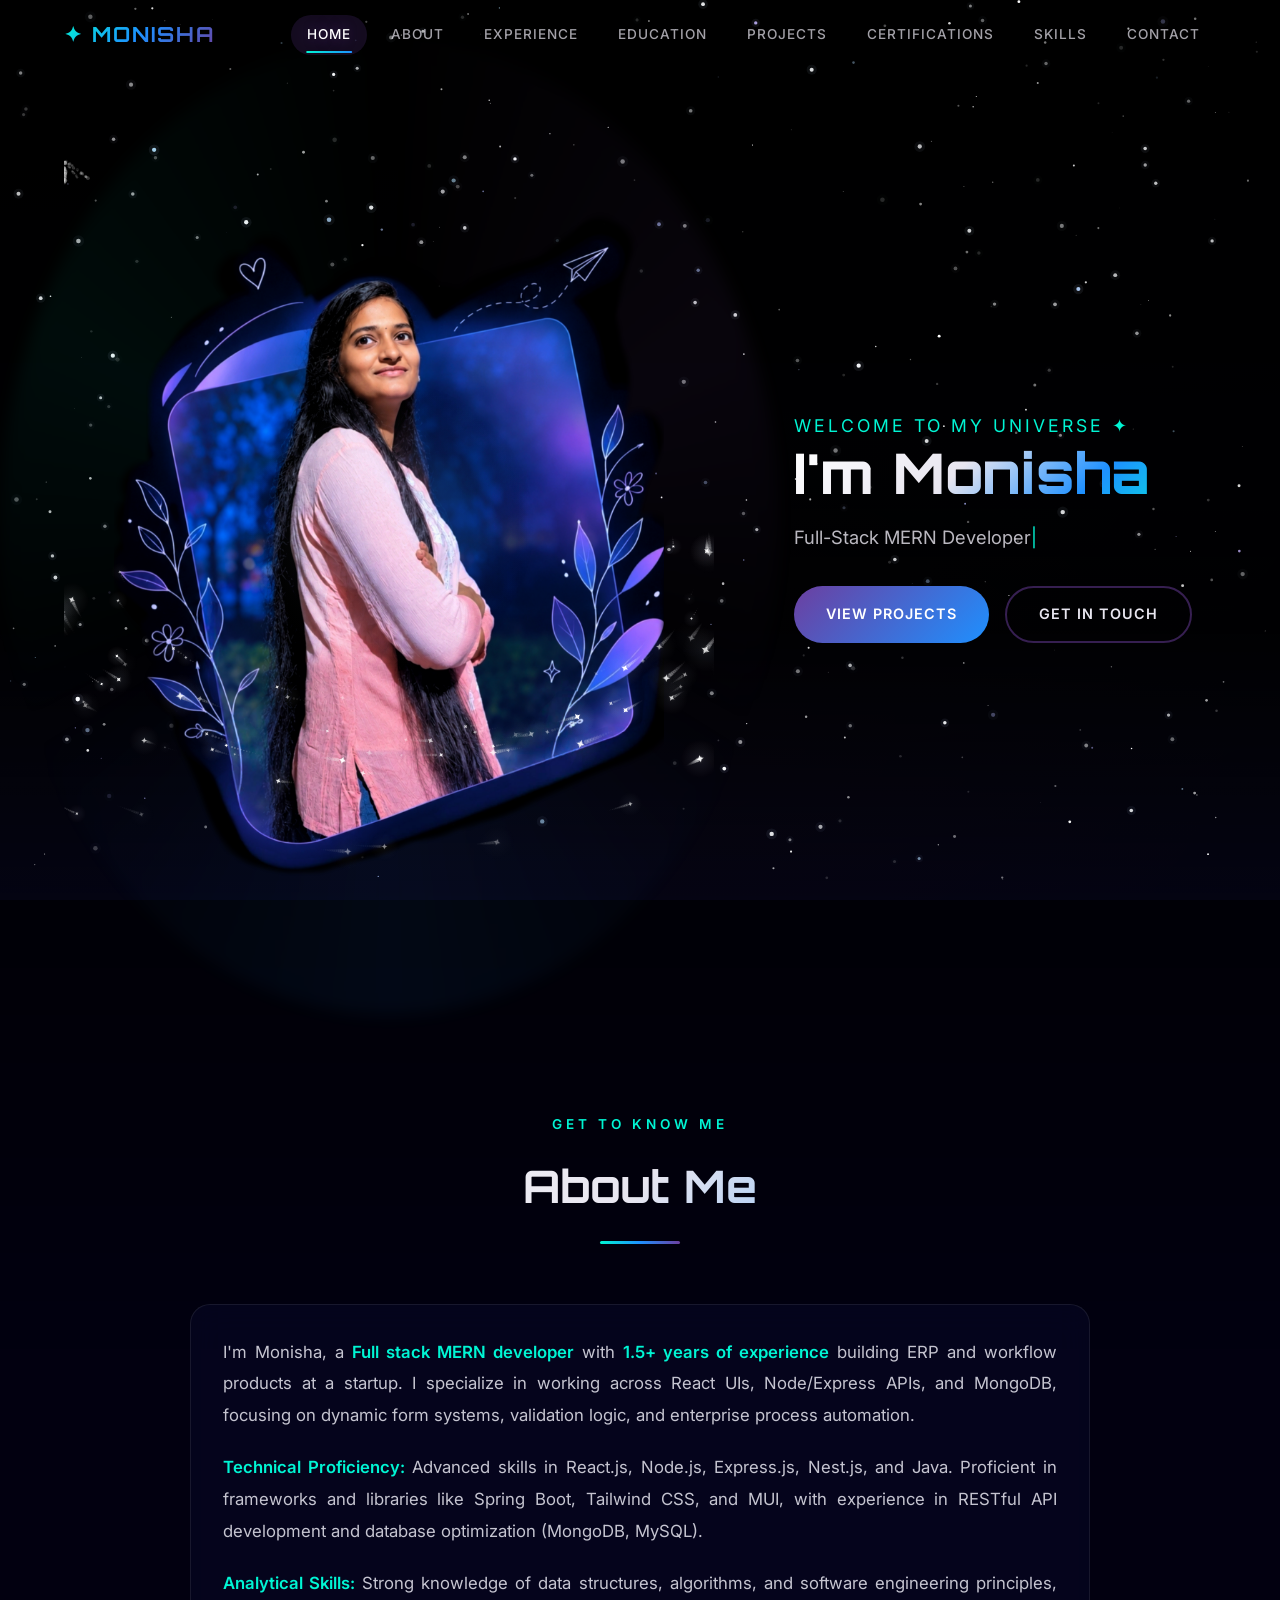
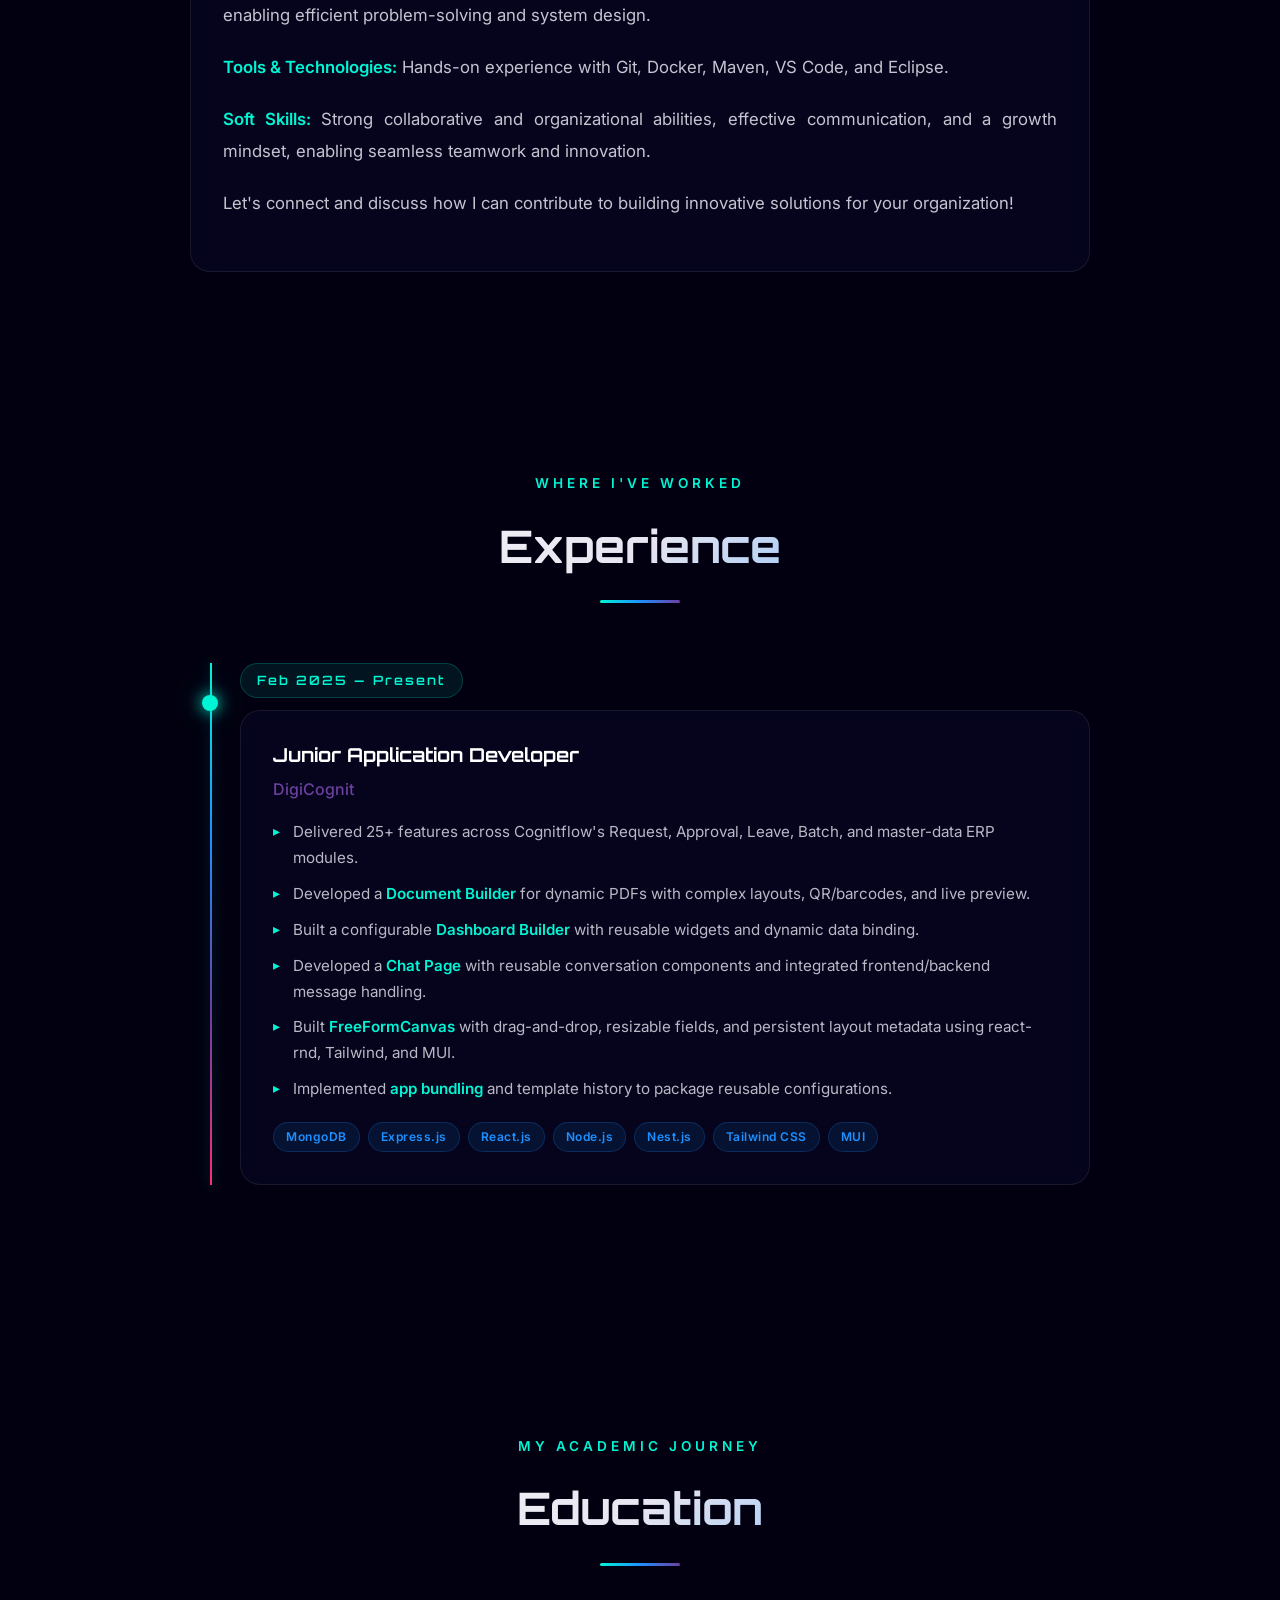
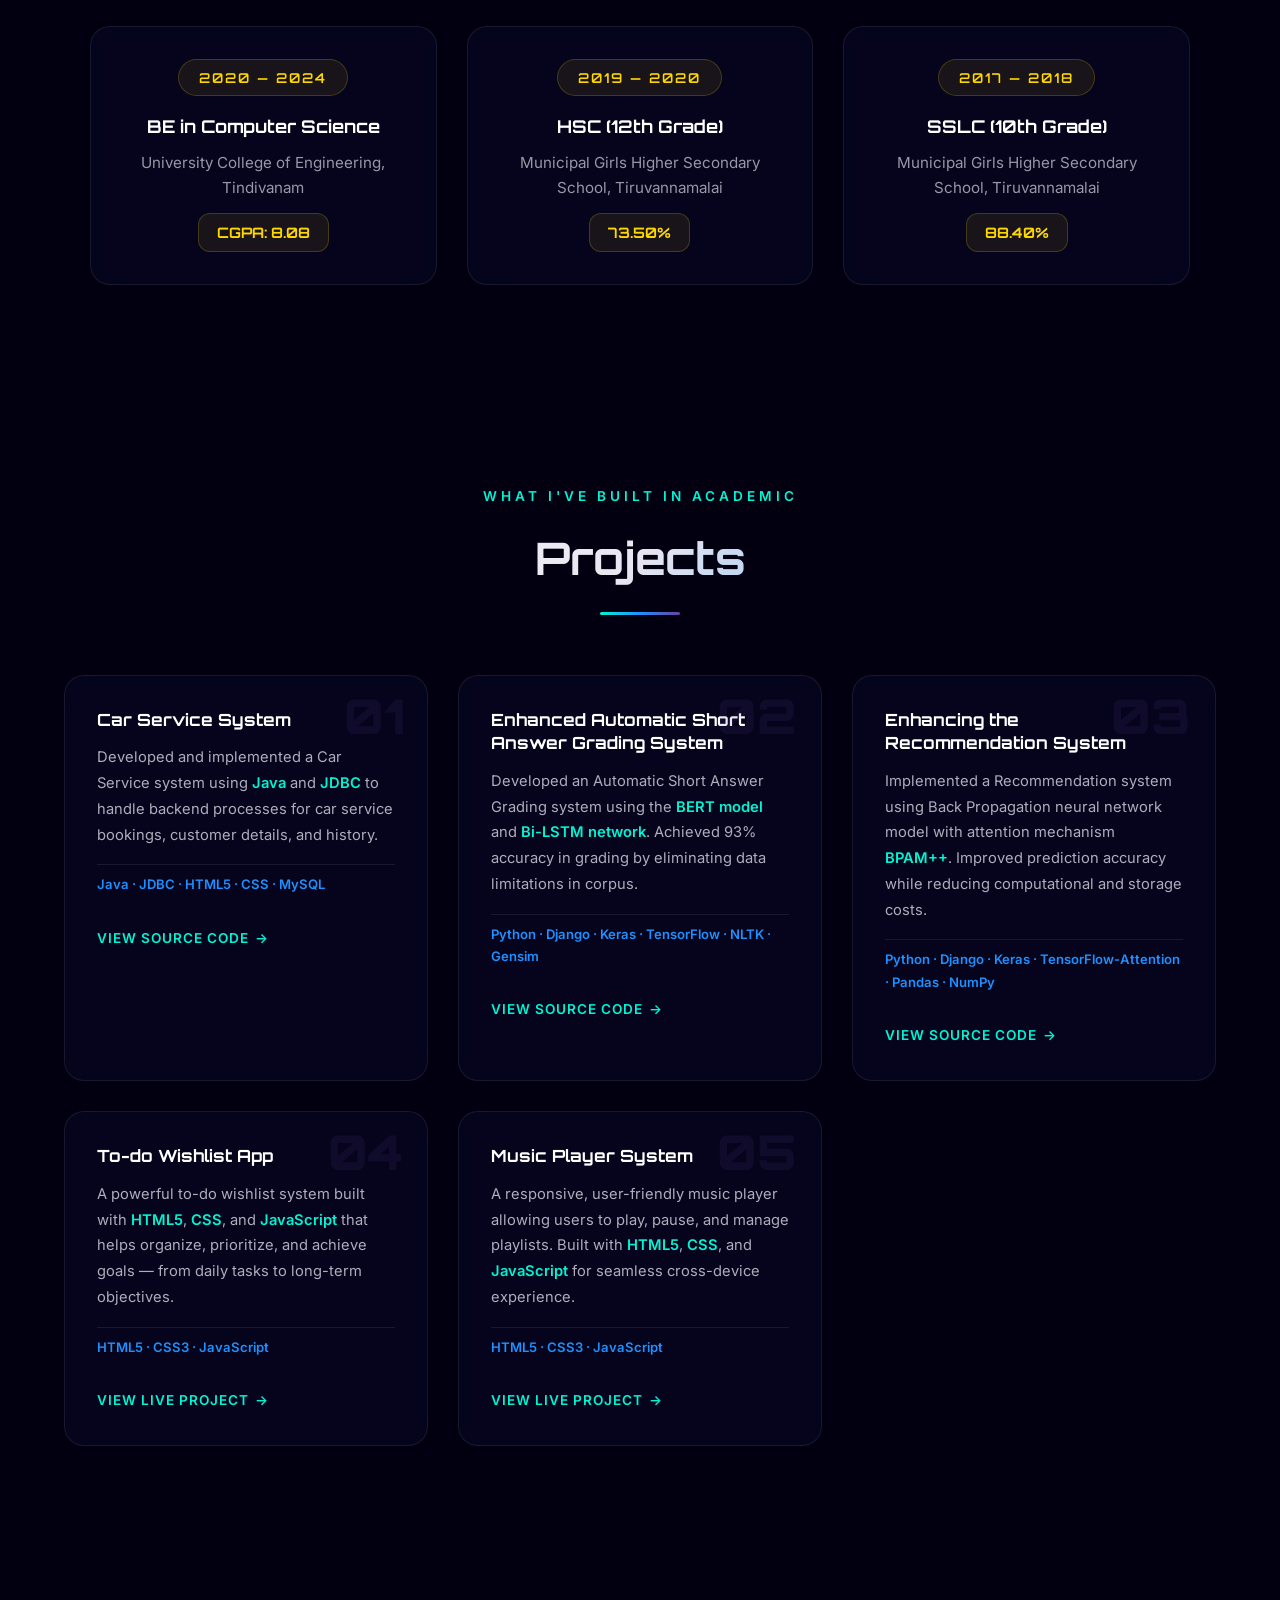
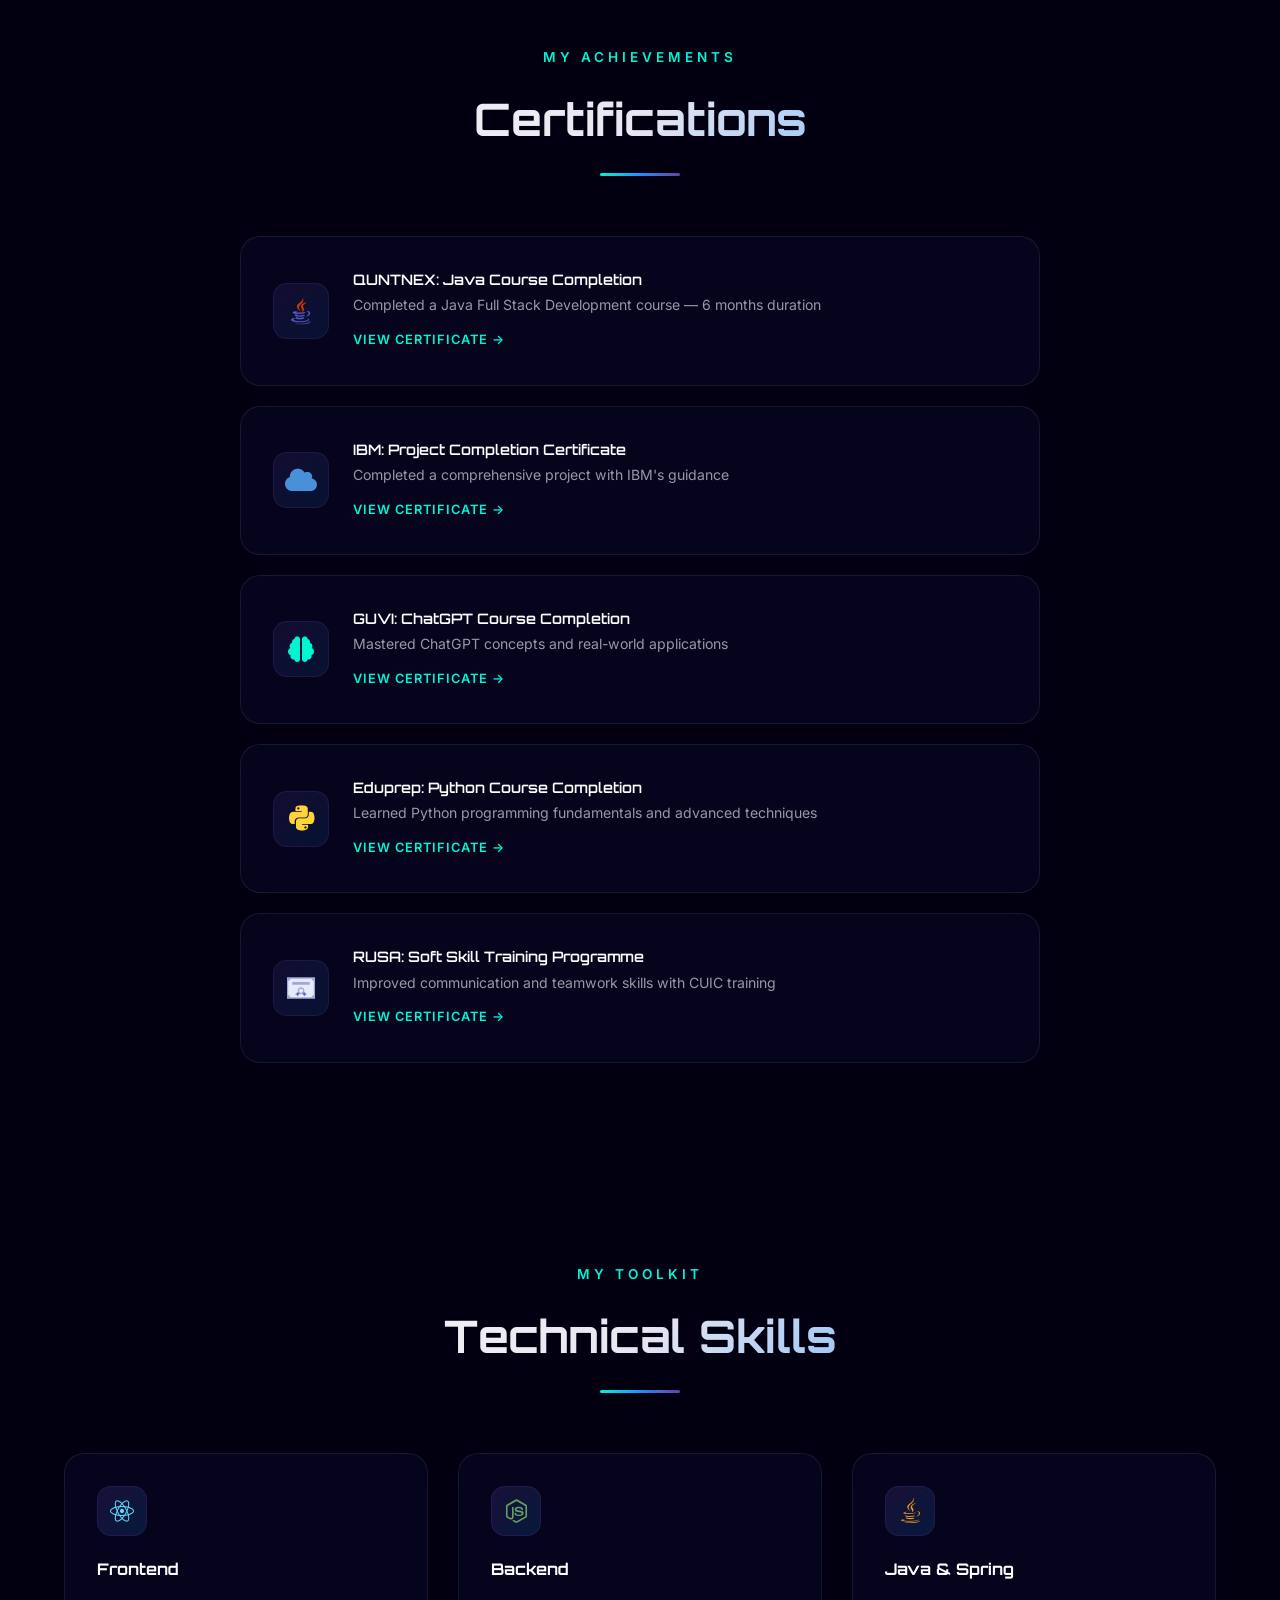
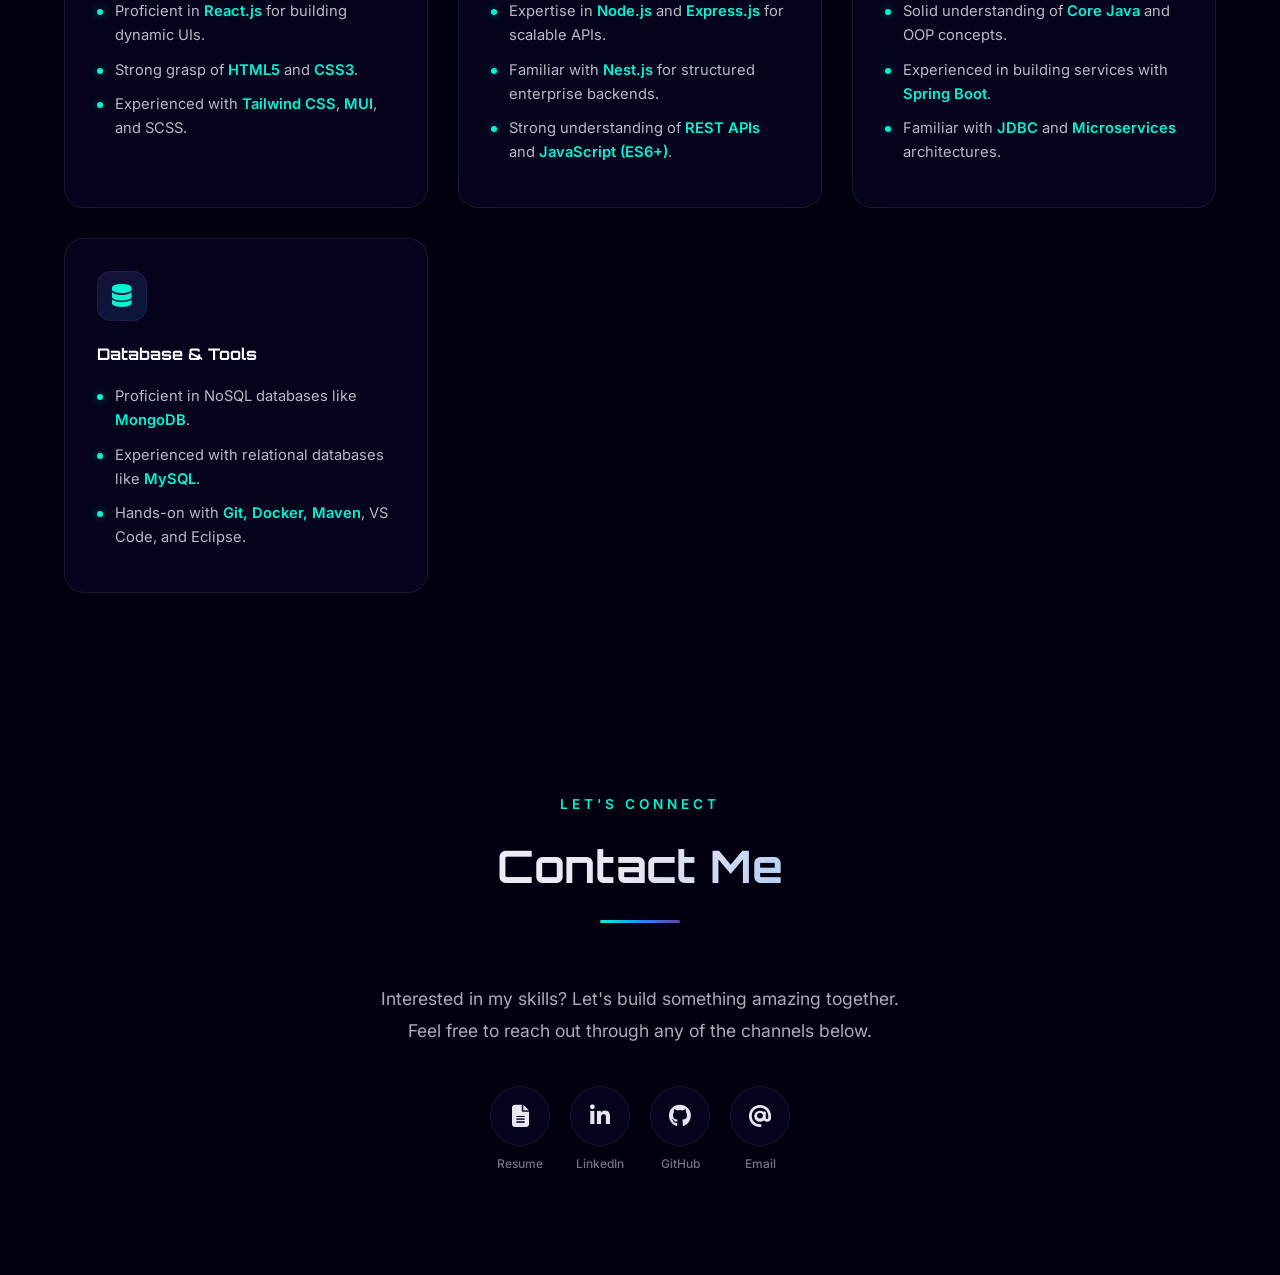
<file: webapp/index.html>
<!DOCTYPE html>
<html lang="en">
<head>
    <meta charset="UTF-8">
    <meta name="viewport" content="width=device-width, initial-scale=1.0">
    <title>Galaxy themed portfolio</title>
    <meta name="description" content="Portfolio of Monisha S, a Full-Stack MERN Developer with expertise in React.js, Node.js, Express.js, and MongoDB. Explore projects, skills, and experience.">
    <link rel="stylesheet" href="style1.css">
    <link rel="stylesheet" href="https://cdnjs.cloudflare.com/ajax/libs/font-awesome/6.5.1/css/all.min.css">
</head>
<body>

    <!-- Interactive Galaxy Canvas -->
    <canvas id="galaxy-canvas"></canvas>

    <!-- ========== NAVIGATION ========== -->
    <nav class="galaxy-nav" id="galaxy-nav">
        <a href="#home" class="nav-logo">✦ MONISHA</a>
        <div class="nav-links" id="nav-links">
            <a href="#home" class="active">Home</a>
            <a href="#about">About</a>
            <a href="#experience">Experience</a>
            <a href="#education">Education</a>
            <a href="#projects">Projects</a>
            <a href="#certifications">Certifications</a>
            <a href="#skills">Skills</a>
            <a href="#contact">Contact</a>
        </div>
        <button class="hamburger" id="hamburger" aria-label="Toggle navigation">
            <span></span>
            <span></span>
            <span></span>
        </button>
    </nav>

    <main>

    <!-- ========== HERO SECTION ========== -->
    <section class="hero" id="home">
        <div class="hero-content">
            <div class="hero-image-wrapper">
                <canvas id="portal-canvas"></canvas>
                <img src="monipf3.png" alt="Monisha S — Full-Stack Developer" class="hero-image">
            </div>
            <div class="hero-text">
                <span class="hero-greeting">Welcome to My Universe ✦ </span>
                <h1 class="hero-title">I'm Monisha</h1>
                <p class="hero-subtitle">
                    <span id="typed-text"></span><span class="typed-cursor">|</span>
                </p>
                <div class="hero-cta">
                    <a href="#projects" class="btn-primary"><span>View Projects</span></a>
                    <a href="#contact" class="btn-outline">Get in Touch</a>
                </div>
            </div>
        </div>
    </section>

    <!-- ========== ABOUT SECTION ========== -->
    <section class="section" id="about">
        <div class="section-header reveal">
            <span class="section-label">Get to Know Me</span>
            <h2 class="section-title">About Me</h2>
            <div class="section-line"></div>
        </div>
        <div class="about-content glass-card reveal">
            <p>I'm Monisha, a <span class="highlight">Full stack MERN developer</span> with <span class="highlight">1.5+ years of experience</span> building ERP and workflow products at a startup. I specialize in working across React UIs, Node/Express APIs, and MongoDB, focusing on dynamic form systems, validation logic, and enterprise process automation.</p>

            <p><span class="highlight">Technical Proficiency:</span> Advanced skills in React.js, Node.js, Express.js, Nest.js, and Java. Proficient in frameworks and libraries like Spring Boot, Tailwind CSS, and MUI, with experience in RESTful API development and database optimization (MongoDB, MySQL).</p>

            <p><span class="highlight">Analytical Skills:</span> Strong knowledge of data structures, algorithms, and software engineering principles, enabling efficient problem-solving and system design.</p>

            <p><span class="highlight">Tools &amp; Technologies:</span> Hands-on experience with Git, Docker, Maven, VS Code, and Eclipse.</p>

            <p><span class="highlight">Soft Skills:</span> Strong collaborative and organizational abilities, effective communication, and a growth mindset, enabling seamless teamwork and innovation.</p>

            <p>Let's connect and discuss how I can contribute to building innovative solutions for your organization!</p>
        </div>
    </section>

    <!-- ========== EXPERIENCE SECTION ========== -->
    <section class="section" id="experience">
        <div class="section-header reveal">
            <span class="section-label">Where I've Worked</span>
            <h2 class="section-title">Experience</h2>
            <div class="section-line"></div>
        </div>
        <div class="nebula-timeline">
            <div class="timeline-node reveal-left">
                <span class="timeline-date">Feb 2025 — Present</span>
                <div class="timeline-card">
                    <h3>Junior Application Developer</h3>
                    <h4>DigiCognit</h4>
                    <ul>
                        <li>Delivered 25+ features across Cognitflow's Request, Approval, Leave, Batch, and master-data ERP modules.</li>
                        <li>Developed a <span class="highlight">Document Builder</span> for dynamic PDFs with complex layouts, QR/barcodes, and live preview.</li>
                        <li>Built a configurable <span class="highlight">Dashboard Builder</span> with reusable widgets and dynamic data binding.</li>
                        <li>Developed a <span class="highlight">Chat Page</span> with reusable conversation components and integrated frontend/backend message handling.</li>
                        <li>Built <span class="highlight">FreeFormCanvas</span> with drag-and-drop, resizable fields, and persistent layout metadata using react-rnd, Tailwind, and MUI.</li>
                        <li>Implemented <span class="highlight">app bundling</span> and template history to package reusable configurations.</li>
                    </ul>
                    <div style="margin-top: 16px;">
                        <span class="tech-badge">MongoDB</span>
                        <span class="tech-badge">Express.js</span>
                        <span class="tech-badge">React.js</span>
                        <span class="tech-badge">Node.js</span>
                        <span class="tech-badge">Nest.js</span>
                        <span class="tech-badge">Tailwind CSS</span>
                        <span class="tech-badge">MUI</span>
                    </div>
                </div>
            </div>
        </div>
    </section>

    <!-- ========== EDUCATION SECTION ========== -->
    <section class="section" id="education">
        <div class="section-header reveal">
            <span class="section-label">My Academic Journey</span>
            <h2 class="section-title">Education</h2>
            <div class="section-line"></div>
        </div>
        <div class="education-grid stagger-children">
            <div class="glass-card education-card">
                <span class="edu-year">2020 — 2024</span>
                <h3>BE in Computer Science</h3>
                <h4>University College of Engineering, Tindivanam</h4>
                <span class="grade-badge">CGPA: 8.08</span>
            </div>
            <div class="glass-card education-card">
                <span class="edu-year">2019 — 2020</span>
                <h3>HSC (12th Grade)</h3>
                <h4>Municipal Girls Higher Secondary School, Tiruvannamalai</h4>
                <span class="grade-badge">73.50%</span>
            </div>
            <div class="glass-card education-card">
                <span class="edu-year">2017 — 2018</span>
                <h3>SSLC (10th Grade)</h3>
                <h4>Municipal Girls Higher Secondary School, Tiruvannamalai</h4>
                <span class="grade-badge">88.40%</span>
            </div>
        </div>
    </section>

    <!-- ========== PROJECTS SECTION ========== -->
    <section class="section" id="projects">
        <div class="section-header reveal">
            <span class="section-label">What I've Built in Academic</span>
            <h2 class="section-title">Projects</h2>
            <div class="section-line"></div>
        </div>
        <div class="projects-grid stagger-children">
            <div class="glass-card project-card" data-tilt>
                <span class="project-number">01</span>
                <h3>Car Service System</h3>
                <p>Developed and implemented a Car Service system using <span class="highlight">Java</span> and <span class="highlight">JDBC</span> to handle backend processes for car service bookings, customer details, and history.</p>
                <div class="tech-stack">Java · JDBC · HTML5 · CSS · MySQL</div>
                <a href="https://github.com/MONISHAS-27/car-service-system" target="_blank" class="project-link">View Source Code</a>
            </div>
            <div class="glass-card project-card" data-tilt>
                <span class="project-number">02</span>
                <h3>Enhanced Automatic Short Answer Grading System</h3>
                <p>Developed an Automatic Short Answer Grading system using the <span class="highlight">BERT model</span> and <span class="highlight">Bi-LSTM network</span>. Achieved 93% accuracy in grading by eliminating data limitations in corpus.</p>
                <div class="tech-stack">Python · Django · Keras · TensorFlow · NLTK · Gensim</div>
                <a href="https://github.com/MONISHAS-27/Automatic-short-answer-grading-system" target="_blank" class="project-link">View Source Code</a>
            </div>
            <div class="glass-card project-card" data-tilt>
                <span class="project-number">03</span>
                <h3>Enhancing the Recommendation System</h3>
                <p>Implemented a Recommendation system using Back Propagation neural network model with attention mechanism <span class="highlight">BPAM++</span>. Improved prediction accuracy while reducing computational and storage costs.</p>
                <div class="tech-stack">Python · Django · Keras · TensorFlow-Attention · Pandas · NumPy</div>
                <a href="https://github.com/MONISHAS-27/Recommendation-system-using-BPAM-" target="_blank" class="project-link">View Source Code</a>
            </div>
            <div class="glass-card project-card" data-tilt>
                <span class="project-number">04</span>
                <h3>To-do Wishlist App</h3>
                <p>A powerful to-do wishlist system built with <span class="highlight">HTML5</span>, <span class="highlight">CSS</span>, and <span class="highlight">JavaScript</span> that helps organize, prioritize, and achieve goals — from daily tasks to long-term objectives.</p>
                <div class="tech-stack">HTML5 · CSS3 · JavaScript</div>
                <a href="https://to-do-wishlist-project.surge.sh/" target="_blank" class="project-link">View Live Project</a>
            </div>
            <div class="glass-card project-card" data-tilt>
                <span class="project-number">05</span>
                <h3>Music Player System</h3>
                <p>A responsive, user-friendly music player allowing users to play, pause, and manage playlists. Built with <span class="highlight">HTML5</span>, <span class="highlight">CSS</span>, and <span class="highlight">JavaScript</span> for seamless cross-device experience.</p>
                <div class="tech-stack">HTML5 · CSS3 · JavaScript</div>
                <a href="https://to-do-wishlist-project.surge.sh/" target="_blank" class="project-link">View Live Project</a>
            </div>
        </div>
    </section>

    <!-- ========== CERTIFICATIONS SECTION ========== -->
    <section class="section" id="certifications">
        <div class="section-header reveal">
            <span class="section-label">My Achievements</span>
            <h2 class="section-title">Certifications</h2>
            <div class="section-line"></div>
        </div>
        <div class="cert-list stagger-children">
            <div class="glass-card cert-item">
                <div class="cert-icon-box">
                    <img src="icons8-java-96.png" alt="Java icon">
                </div>
                <div class="cert-info">
                    <h3>QUNTNEX: Java Course Completion</h3>
                    <p>Completed a Java Full Stack Development course — 6 months duration</p>
                    <a href="https://drive.google.com/file/d/17lhUAtap_95mDHGLfdUYsg3F2-5M_X5c/view" target="_blank" class="cert-link">View Certificate →</a>
                </div>
            </div>
            <div class="glass-card cert-item">
                <div class="cert-icon-box"><i class="fa-solid fa-cloud" style="color: #4a90d9; font-size: 1.6rem;"></i></div>
                <div class="cert-info">
                    <h3>IBM: Project Completion Certificate</h3>
                    <p>Completed a comprehensive project with IBM's guidance</p>
                    <a href="https://drive.google.com/file/d/17U19Or9kmgPlk0DOaHFHWe9cW66YBGJh/view" target="_blank" class="cert-link">View Certificate →</a>
                </div>
            </div>
            <div class="glass-card cert-item">
                <div class="cert-icon-box"><i class="fa-solid fa-brain" style="color: #00f5d4; font-size: 1.6rem;"></i></div>
                <div class="cert-info">
                    <h3>GUVI: ChatGPT Course Completion</h3>
                    <p>Mastered ChatGPT concepts and real-world applications</p>
                    <a href="https://drive.google.com/file/d/1mx30rPvlU2eZQPcgPeW-80hYpr29akKl/view" target="_blank" class="cert-link">View Certificate →</a>
                </div>
            </div>
            <div class="glass-card cert-item">
                <div class="cert-icon-box"><i class="fa-brands fa-python" style="color: #ffd43b; font-size: 1.8rem;"></i></div>
                <div class="cert-info">
                    <h3>Eduprep: Python Course Completion</h3>
                    <p>Learned Python programming fundamentals and advanced techniques</p>
                    <a href="https://drive.google.com/file/d/1u1Vo5YpGBoU9UnmnHOr1iC87e2JE-_5u/view" target="_blank" class="cert-link">View Certificate →</a>
                </div>
            </div>
            <div class="glass-card cert-item">
                <div class="cert-icon-box">
                    <img src="icons8-certificate-96.png" alt="Certificate icon">
                </div>
                <div class="cert-info">
                    <h3>RUSA: Soft Skill Training Programme</h3>
                    <p>Improved communication and teamwork skills with CUIC training</p>
                    <a href="https://drive.google.com/file/d/1b3sUSI8JYFdy1GYWTQPkL32LingnGJx-/view" target="_blank" class="cert-link">View Certificate →</a>
                </div>
            </div>
        </div>
    </section>

    <!-- ========== SKILLS SECTION ========== -->
    <section class="section" id="skills">
        <div class="section-header reveal">
            <span class="section-label">My Toolkit</span>
            <h2 class="section-title">Technical Skills</h2>
            <div class="section-line"></div>
        </div>
        <div class="skills-grid stagger-children">
            <div class="glass-card skill-card-new" data-tilt>
                <div class="skill-icon"><i class="fa-brands fa-react" style="color: #61dafb; font-size: 1.5rem;"></i></div>
                <h3>Frontend</h3>
                <ul>
                    <li>Proficient in <span class="highlight">React.js</span> for building dynamic UIs.</li>
                    <li>Strong grasp of <span class="highlight">HTML5</span> and <span class="highlight">CSS3</span>.</li>
                    <li>Experienced with <span class="highlight">Tailwind CSS</span>, <span class="highlight">MUI</span>, and SCSS.</li>
                </ul>
            </div>
            <div class="glass-card skill-card-new" data-tilt>
                <div class="skill-icon"><i class="fa-brands fa-node-js" style="color: #68a063; font-size: 1.5rem;"></i></div>
                <h3>Backend</h3>
                <ul>
                    <li>Expertise in <span class="highlight">Node.js</span> and <span class="highlight">Express.js</span> for scalable APIs.</li>
                    <li>Familiar with <span class="highlight">Nest.js</span> for structured enterprise backends.</li>
                    <li>Strong understanding of <span class="highlight">REST APIs</span> and <span class="highlight">JavaScript (ES6+)</span>.</li>
                </ul>
            </div>
            <div class="glass-card skill-card-new" data-tilt>
                <div class="skill-icon"><i class="fa-brands fa-java" style="color: #f89820; font-size: 1.6rem;"></i></div>
                <h3>Java &amp; Spring</h3>
                <ul>
                    <li>Solid understanding of <span class="highlight">Core Java</span> and OOP concepts.</li>
                    <li>Experienced in building services with <span class="highlight">Spring Boot</span>.</li>
                    <li>Familiar with <span class="highlight">JDBC</span> and <span class="highlight">Microservices</span> architectures.</li>
                </ul>
            </div>
            <div class="glass-card skill-card-new" data-tilt>
                <div class="skill-icon"><i class="fa-solid fa-database" style="color: #00f5d4; font-size: 1.4rem;"></i></div>
                <h3>Database &amp; Tools</h3>
                <ul>
                    <li>Proficient in NoSQL databases like <span class="highlight">MongoDB</span>.</li>
                    <li>Experienced with relational databases like <span class="highlight">MySQL</span>.</li>
                    <li>Hands-on with <span class="highlight">Git, Docker, Maven</span>, VS Code, and Eclipse.</li>
                </ul>
            </div>
        </div>
    </section>

    <!-- ========== CONTACT SECTION ========== -->
    <section class="section" id="contact">
        <div class="section-header reveal">
            <span class="section-label">Let's Connect</span>
            <h2 class="section-title">Contact Me</h2>
            <div class="section-line"></div>
        </div>
        <div class="contact-wrapper reveal">
            <p class="contact-text">
                Interested in my skills? Let's build something amazing together.<br>
                Feel free to reach out through any of the channels below.
            </p>
            <div class="social-links">
                <div class="social-item">
                    <a href="https://drive.google.com/file/d/1l56iE6Z0XwwjwxOkdE2Nz_ealQ1HOgG3/view?usp=sharing" target="_blank" class="social-link" aria-label="Resume">
                        <i class="fa-solid fa-file-lines"></i>
                    </a>
                    <span class="social-link-label">Resume</span>
                </div>
                <div class="social-item">
                    <a href="https://www.linkedin.com/in/monisha-s-84903626a/" target="_blank" class="social-link" aria-label="LinkedIn">
                        <i class="fa-brands fa-linkedin-in"></i>
                    </a>
                    <span class="social-link-label">LinkedIn</span>
                </div>
                <div class="social-item">
                    <a href="https://github.com/MONISHAS-27?tab=repositories" target="_blank" class="social-link" aria-label="GitHub">
                        <i class="fa-brands fa-github"></i>
                    </a>
                    <span class="social-link-label">GitHub</span>
                </div>
                <div class="social-item">
                    <a href="mailto:monishas2711@gmail.com" class="social-link" aria-label="Email">
                        <i class="fa-solid fa-at"></i>
                    </a>
                    <span class="social-link-label">Email</span>
                </div>
            </div>
        </div>
    </section>

    </main>


    <script src="app.js"></script>
</body>
</html>
</file>
<file: webapp/style1.css>
/* ============================================
   GALAXY PORTFOLIO — DESIGN SYSTEM
   ============================================ */

/* ---------- Google Fonts ---------- */
@import url('https://fonts.googleapis.com/css2?family=Orbitron:wght@400;500;600;700;800;900&family=Inter:wght@300;400;500;600;700&display=swap');

/* ---------- Design Tokens ---------- */
:root {
  /* Colors */
  --void-black: #020010;
  --deep-space: #0a0a2e;
  --nebula-purple: #6c3fa0;
  --cosmic-blue: #1e90ff;
  --star-white: #e8e6f0;
  --nova-pink: #ff2d75;
  --aurora-cyan: #00f5d4;
  --supernova-gold: #ffd700;
  --glass-bg: rgba(10, 10, 46, 0.45);
  --glass-border: rgba(255, 255, 255, 0.08);
  --glass-hover: rgba(108, 63, 160, 0.25);

  /* Typography */
  --font-display: 'Orbitron', sans-serif;
  --font-body: 'Inter', sans-serif;

  /* Spacing */
  --section-padding: 100px 5%;
  --card-radius: 20px;
  --card-padding: 32px;

  /* Effects */
  --glow-purple: 0 0 30px rgba(108, 63, 160, 0.4), 0 0 60px rgba(108, 63, 160, 0.15);
  --glow-blue: 0 0 20px rgba(30, 144, 255, 0.35), 0 0 50px rgba(30, 144, 255, 0.1);
  --glow-pink: 0 0 20px rgba(255, 45, 117, 0.35), 0 0 50px rgba(255, 45, 117, 0.1);
  --glow-cyan: 0 0 20px rgba(0, 245, 212, 0.3);
  --transition-smooth: all 0.4s cubic-bezier(0.25, 0.46, 0.45, 0.94);
}

/* ---------- Reset & Base ---------- */
*, *::before, *::after {
  box-sizing: border-box;
  margin: 0;
  padding: 0;
}

html {
  scroll-behavior: smooth;
  overflow-x: hidden;
}

body {
  font-family: var(--font-body);
  background: var(--void-black);
  color: var(--star-white);
  line-height: 1.7;
  overflow-x: hidden;
  position: relative;
  min-height: 100vh;
}

/* Animated multi-layer nebula background */
body::before {
  content: '';
  position: fixed;
  inset: 0;
  z-index: -3;
  background:
    radial-gradient(ellipse 80% 50% at 20% 40%, rgba(108, 63, 160, 0.05) 0%, transparent 70%),
    radial-gradient(ellipse 60% 40% at 80% 20%, rgba(30, 144, 255, 0.03) 0%, transparent 70%),
    radial-gradient(ellipse 70% 60% at 50% 80%, rgba(255, 45, 117, 0.03) 0%, transparent 70%),
    radial-gradient(ellipse 90% 70% at 60% 50%, rgba(0, 245, 212, 0.02) 0%, transparent 70%),
    linear-gradient(180deg, #0a0a2e 0%, #111133 30%, #15153a 50%, #0d0d2b 80%, #0a0a2e 100%);
  animation: nebulaShift 25s ease-in-out infinite alternate;
}

/* Dark gradient overlay for hero section that fades out as you scroll down */
body::after {
  content: '';
  position: absolute;
  top: 0;
  left: 0;
  width: 100%;
  height: 150vh;
  z-index: -2;
  background: linear-gradient(180deg, #000000 0%, rgba(0, 0, 0, 0.95) 70vh, transparent 150vh);
  pointer-events: none;
}

@keyframes nebulaShift {
  0% { opacity: 1; transform: scale(1) rotate(0deg); }
  50% { opacity: 0.85; transform: scale(1.05) rotate(1deg); }
  100% { opacity: 1; transform: scale(1) rotate(-1deg); }
}

/* Galaxy canvas */
#galaxy-canvas {
  position: fixed;
  inset: 0;
  z-index: -1;
  pointer-events: none;
}

/* ---------- Custom Scrollbar ---------- */
::-webkit-scrollbar {
  width: 8px;
}
::-webkit-scrollbar-track {
  background: var(--void-black);
}
::-webkit-scrollbar-thumb {
  background: linear-gradient(180deg, var(--nebula-purple), var(--cosmic-blue));
  border-radius: 10px;
}
::-webkit-scrollbar-thumb:hover {
  background: linear-gradient(180deg, var(--nova-pink), var(--nebula-purple));
}

/* ---------- Selection ---------- */
::selection {
  background: rgba(108, 63, 160, 0.5);
  color: #fff;
}

/* ============================================
   NAVIGATION
   ============================================ */
.galaxy-nav {
  position: fixed;
  top: 0;
  left: 0;
  width: 100%;
  z-index: 9999;
  padding: 0 5%;
  display: flex;
  align-items: center;
  justify-content: space-between;
  height: 70px;
  background: transparent;
  transition: var(--transition-smooth);
}

.galaxy-nav.scrolled {
  background: rgba(2, 0, 16, 0.85);
  backdrop-filter: blur(20px);
  -webkit-backdrop-filter: blur(20px);
  border-bottom: 1px solid var(--glass-border);
  box-shadow: 0 4px 30px rgba(0, 0, 0, 0.5);
}

.nav-logo {
  font-family: var(--font-display);
  font-size: 1.3rem;
  font-weight: 700;
  background: linear-gradient(135deg, var(--aurora-cyan), var(--cosmic-blue), var(--nebula-purple));
  -webkit-background-clip: text;
  -webkit-text-fill-color: transparent;
  background-clip: text;
  letter-spacing: 2px;
  text-decoration: none;
}

.nav-links {
  display: flex;
  align-items: center;
  gap: 8px;
  list-style: none;
}

.nav-links a {
  text-decoration: none;
  color: rgba(232, 230, 240, 0.7);
  font-family: var(--font-body);
  font-size: 0.85rem;
  font-weight: 500;
  letter-spacing: 1px;
  text-transform: uppercase;
  padding: 8px 16px;
  border-radius: 30px;
  position: relative;
  transition: var(--transition-smooth);
}

.nav-links a:hover,
.nav-links a.active {
  color: #fff;
  background: rgba(108, 63, 160, 0.2);
  text-shadow: 0 0 15px rgba(108, 63, 160, 0.5);
}

.nav-links a::after {
  content: '';
  position: absolute;
  bottom: 2px;
  left: 50%;
  transform: translateX(-50%) scaleX(0);
  width: 60%;
  height: 2px;
  background: linear-gradient(90deg, var(--aurora-cyan), var(--cosmic-blue));
  border-radius: 2px;
  transition: transform 0.3s ease;
}

.nav-links a:hover::after,
.nav-links a.active::after {
  transform: translateX(-50%) scaleX(1);
}

/* Hamburger */
.hamburger {
  display: none;
  flex-direction: column;
  gap: 5px;
  cursor: pointer;
  z-index: 10001;
  background: none;
  border: none;
  padding: 8px;
}

.hamburger span {
  display: block;
  width: 28px;
  height: 2px;
  background: var(--star-white);
  border-radius: 3px;
  transition: var(--transition-smooth);
}

.hamburger.active span:nth-child(1) {
  transform: rotate(45deg) translate(5px, 5px);
}
.hamburger.active span:nth-child(2) {
  opacity: 0;
}
.hamburger.active span:nth-child(3) {
  transform: rotate(-45deg) translate(5px, -5px);
}

/* ============================================
   HERO SECTION
   ============================================ */
.hero {
  min-height: 100vh;
  display: flex;
  align-items: center;
  justify-content: center;
  padding: 120px 5% 80px;
  position: relative;
}

.hero-content {
  display: flex;
  align-items: center;
  gap: 80px;
  max-width: 1200px;
  width: 100%;
}

/* Profile image with galaxy portal */
.hero-image-wrapper {
  position: relative;
  flex-shrink: 0;
  width: 650px;
  height: auto;
  padding: 40px 0;
  display: flex;
  align-items: center;
  justify-content: center;
  z-index: 1;
}

/* Portal canvas ON TOP of the photo (planetary ring effect) */
#portal-canvas {
  position: absolute;
  inset: 0;
  width: 100%;
  height: 100%;
  z-index: 3;
  pointer-events: none;
}

.hero-image {
  position: relative;
  z-index: 2;
  width: 550px;
  height: auto;
  aspect-ratio: 3 / 4;
  object-fit: cover;
  transition: var(--transition-smooth);
  /* Prevent star particles from bleeding over the photo */
  isolation: isolate;
}

/* Rotating gradient ring behind hero image */
.hero-image-wrapper::before {
  content: '';
  position: absolute;
  top: 50%;
  left: 50%;
  width: 120%;
  height: 120%;
  transform: translate(-50%, -50%);
  background: conic-gradient(
    from 0deg,
    transparent 0deg,
    rgba(108, 63, 160, 0.08) 60deg,
    transparent 120deg,
    rgba(30, 144, 255, 0.06) 180deg,
    transparent 240deg,
    rgba(0, 245, 212, 0.05) 300deg,
    transparent 360deg
  );
  border-radius: 50%;
  animation: orbitRingSpin 12s linear infinite;
  z-index: 0;
  pointer-events: none;
  filter: blur(8px);
}

@keyframes orbitRingSpin {
  to { transform: translate(-50%, -50%) rotate(360deg); }
}

.hero-image:hover {
  transform: scale(1.04);
}

.hero-text {
  flex: 1;
}

.hero-greeting {
  font-family: var(--font-body);
  font-size: 1.1rem;
  font-weight: 400;
  color: var(--aurora-cyan);
  letter-spacing: 3px;
  text-transform: uppercase;
  margin-bottom: 12px;
  opacity: 0;
  animation: fadeSlideUp 0.8s 0.3s forwards;
}

.hero-title {
  font-family: var(--font-display);
  font-size: clamp(2rem, 5vw, 3.5rem);
  font-weight: 800;
  line-height: 1.15;
  margin-bottom: 16px;
  background: linear-gradient(135deg, #fff 0%, var(--star-white) 40%, var(--cosmic-blue) 70%, var(--aurora-cyan) 100%);
  -webkit-background-clip: text;
  -webkit-text-fill-color: transparent;
  background-clip: text;
  text-shadow: none;
  opacity: 0;
  animation: fadeSlideUp 0.8s 0.5s forwards;
}

.hero-subtitle {
  font-size: 1.15rem;
  color: rgba(232, 230, 240, 0.8);
  line-height: 1.8;
  max-width: 550px;
  opacity: 0;
  animation: fadeSlideUp 0.8s 0.7s forwards;
}

.hero-subtitle .typed-cursor {
  color: var(--aurora-cyan);
  animation: blink 1s infinite;
}

@keyframes blink {
  0%, 100% { opacity: 1; }
  50% { opacity: 0; }
}

.hero-cta {
  display: flex;
  gap: 16px;
  margin-top: 32px;
  opacity: 0;
  animation: fadeSlideUp 0.8s 0.9s forwards;
}

.btn-primary {
  display: inline-flex;
  align-items: center;
  gap: 8px;
  padding: 14px 32px;
  font-family: var(--font-body);
  font-size: 0.9rem;
  font-weight: 600;
  letter-spacing: 1px;
  text-transform: uppercase;
  color: #fff;
  text-decoration: none;
  background: linear-gradient(135deg, var(--nebula-purple), var(--cosmic-blue));
  border-radius: 50px;
  border: none;
  cursor: pointer;
  position: relative;
  overflow: hidden;
  transition: var(--transition-smooth);
}

.btn-primary::before {
  content: '';
  position: absolute;
  inset: 0;
  background: linear-gradient(135deg, var(--nova-pink), var(--nebula-purple));
  opacity: 0;
  transition: opacity 0.4s ease;
}

.btn-primary:hover::before {
  opacity: 1;
}

.btn-primary span {
  position: relative;
  z-index: 1;
}

.btn-primary:hover {
  transform: translateY(-3px);
  box-shadow: var(--glow-purple);
}

.btn-outline {
  display: inline-flex;
  align-items: center;
  gap: 8px;
  padding: 14px 32px;
  font-family: var(--font-body);
  font-size: 0.9rem;
  font-weight: 600;
  letter-spacing: 1px;
  text-transform: uppercase;
  color: var(--star-white);
  text-decoration: none;
  background: transparent;
  border: 2px solid rgba(108, 63, 160, 0.5);
  border-radius: 50px;
  cursor: pointer;
  transition: var(--transition-smooth);
}

.btn-outline:hover {
  border-color: var(--aurora-cyan);
  color: var(--aurora-cyan);
  box-shadow: var(--glow-cyan);
  transform: translateY(-3px);
}

/* ============================================
   SECTION COMMON STYLES
   ============================================ */
.section {
  padding: var(--section-padding);
  position: relative;
}

.section-header {
  text-align: center;
  margin-bottom: 60px;
}

.section-label {
  font-family: var(--font-body);
  font-size: 0.85rem;
  font-weight: 600;
  letter-spacing: 4px;
  text-transform: uppercase;
  color: var(--aurora-cyan);
  margin-bottom: 12px;
  display: block;
}

.section-title {
  font-family: var(--font-display);
  font-size: clamp(1.8rem, 4vw, 2.8rem);
  font-weight: 700;
  background: linear-gradient(135deg, #fff, var(--star-white), var(--cosmic-blue));
  -webkit-background-clip: text;
  -webkit-text-fill-color: transparent;
  background-clip: text;
  margin-bottom: 16px;
}

.section-line {
  width: 80px;
  height: 3px;
  margin: 0 auto;
  background: linear-gradient(90deg, var(--aurora-cyan), var(--cosmic-blue), var(--nebula-purple));
  border-radius: 3px;
}

/* Section divider wave */
.section-divider {
  position: relative;
  height: 80px;
  overflow: hidden;
}

.section-divider svg {
  position: absolute;
  bottom: 0;
  width: 100%;
  height: 80px;
}

/* ============================================
   GLASSMORPHISM CARD
   ============================================ */
.glass-card {
  background: var(--glass-bg);
  backdrop-filter: blur(16px);
  -webkit-backdrop-filter: blur(16px);
  border: 1px solid var(--glass-border);
  border-radius: var(--card-radius);
  padding: var(--card-padding);
  transition: var(--transition-smooth);
  position: relative;
  overflow: hidden;
}

.glass-card::before {
  content: '';
  position: absolute;
  inset: 0;
  border-radius: inherit;
  background: linear-gradient(135deg, rgba(108, 63, 160, 0.08), transparent 50%, rgba(30, 144, 255, 0.05));
  opacity: 0;
  transition: opacity 0.4s ease;
}

.glass-card:hover {
  border-color: rgba(108, 63, 160, 0.3);
  box-shadow: var(--glow-purple);
  transform: translateY(-6px);
}

.glass-card:hover::before {
  opacity: 1;
}

/* ============================================
   ABOUT SECTION
   ============================================ */
.about-content {
  max-width: 900px;
  margin: 0 auto;
}

.about-content p {
  font-size: 1.05rem;
  line-height: 1.9;
  color: rgba(232, 230, 240, 0.85);
  margin-bottom: 20px;
  text-align: justify;
}

.highlight {
  color: var(--aurora-cyan);
  font-weight: 600;
}

/* ============================================
   EXPERIENCE SECTION — NEBULA TIMELINE
   ============================================ */
.nebula-timeline {
  position: relative;
  max-width: 900px;
  margin: 0 auto;
  padding-left: 50px;
}

/* Glowing vertical line */
.nebula-timeline::before {
  content: '';
  position: absolute;
  left: 20px;
  top: 0;
  bottom: 0;
  width: 2px;
  background: linear-gradient(180deg, var(--aurora-cyan), var(--cosmic-blue), var(--nebula-purple), var(--nova-pink));
  box-shadow: 0 0 12px rgba(0, 245, 212, 0.3), 0 0 24px rgba(30, 144, 255, 0.15);
}

.timeline-node {
  position: relative;
  margin-bottom: 50px;
}

/* Pulsing dot on timeline */
.timeline-node::before {
  content: '';
  position: absolute;
  left: -38px;
  top: 32px;
  width: 16px;
  height: 16px;
  background: var(--aurora-cyan);
  border-radius: 50%;
  box-shadow: 0 0 15px var(--aurora-cyan), 0 0 30px rgba(0, 245, 212, 0.3);
  animation: pulseDot 2s ease-in-out infinite;
  z-index: 2;
}

@keyframes pulseDot {
  0%, 100% { transform: scale(1); box-shadow: 0 0 15px var(--aurora-cyan); }
  50% { transform: scale(1.3); box-shadow: 0 0 25px var(--aurora-cyan), 0 0 40px rgba(0, 245, 212, 0.3); }
}

.timeline-date {
  font-family: var(--font-display);
  font-size: 0.8rem;
  font-weight: 600;
  color: var(--aurora-cyan);
  letter-spacing: 2px;
  margin-bottom: 12px;
  display: inline-block;
  padding: 6px 16px;
  background: rgba(0, 245, 212, 0.08);
  border: 1px solid rgba(0, 245, 212, 0.2);
  border-radius: 30px;
}

.timeline-card {
  background: var(--glass-bg);
  backdrop-filter: blur(16px);
  -webkit-backdrop-filter: blur(16px);
  border: 1px solid var(--glass-border);
  border-radius: var(--card-radius);
  padding: 28px 32px;
  transition: var(--transition-smooth);
}

.timeline-card:hover {
  border-color: rgba(108, 63, 160, 0.3);
  box-shadow: var(--glow-purple);
  transform: translateX(8px);
}

.timeline-card h3 {
  font-family: var(--font-display);
  font-size: 1.2rem;
  font-weight: 700;
  color: #fff;
  margin-bottom: 4px;
}

.timeline-card h4 {
  font-size: 1rem;
  font-weight: 500;
  color: var(--nebula-purple);
  margin-bottom: 16px;
}

.timeline-card ul {
  list-style: none;
  padding: 0;
}

.timeline-card ul li {
  position: relative;
  padding-left: 20px;
  margin-bottom: 10px;
  font-size: 0.95rem;
  color: rgba(232, 230, 240, 0.8);
  line-height: 1.7;
}

.timeline-card ul li::before {
  content: '▸';
  position: absolute;
  left: 0;
  color: var(--aurora-cyan);
  font-size: 0.9rem;
}

.timeline-card .tech-badge {
  display: inline-block;
  margin: 4px 4px 4px 0;
  padding: 4px 12px;
  font-size: 0.75rem;
  font-weight: 600;
  color: var(--cosmic-blue);
  background: rgba(30, 144, 255, 0.1);
  border: 1px solid rgba(30, 144, 255, 0.2);
  border-radius: 20px;
  letter-spacing: 0.5px;
}

/* ============================================
   EDUCATION SECTION
   ============================================ */
.education-grid {
  display: grid;
  grid-template-columns: repeat(auto-fit, minmax(300px, 1fr));
  gap: 30px;
  max-width: 1100px;
  margin: 0 auto;
}

.education-card {
  text-align: center;
}

.education-card .edu-year {
  font-family: var(--font-display);
  font-size: 0.85rem;
  font-weight: 600;
  color: var(--supernova-gold);
  letter-spacing: 2px;
  margin-bottom: 16px;
  display: inline-block;
  padding: 6px 20px;
  background: rgba(255, 215, 0, 0.08);
  border: 1px solid rgba(255, 215, 0, 0.2);
  border-radius: 30px;
}

.education-card h3 {
  font-family: var(--font-display);
  font-size: 1.1rem;
  font-weight: 700;
  color: #fff;
  margin-bottom: 8px;
}

.education-card h4 {
  font-size: 0.95rem;
  font-weight: 400;
  color: rgba(232, 230, 240, 0.65);
  margin-bottom: 12px;
}

.education-card .grade-badge {
  display: inline-block;
  padding: 6px 18px;
  font-family: var(--font-display);
  font-size: 0.9rem;
  font-weight: 700;
  color: var(--supernova-gold);
  background: rgba(255, 215, 0, 0.08);
  border: 1px solid rgba(255, 215, 0, 0.2);
  border-radius: 12px;
}

/* ============================================
   PROJECTS SECTION
   ============================================ */
.projects-grid {
  display: grid;
  grid-template-columns: repeat(auto-fit, minmax(340px, 1fr));
  gap: 30px;
  max-width: 1200px;
  margin: 0 auto;
}

.project-card {
  position: relative;
  overflow: hidden;
  cursor: pointer;
}

.project-card .project-number {
  font-family: var(--font-display);
  font-size: 3rem;
  font-weight: 900;
  color: rgba(108, 63, 160, 0.12);
  position: absolute;
  top: 16px;
  right: 24px;
  line-height: 1;
  pointer-events: none;
}

.project-card h3 {
  font-family: var(--font-display);
  font-size: 1.05rem;
  font-weight: 700;
  color: #fff;
  margin-bottom: 14px;
  line-height: 1.4;
}

.project-card p {
  font-size: 0.92rem;
  line-height: 1.75;
  color: rgba(232, 230, 240, 0.75);
  margin-bottom: 16px;
}

.project-card .tech-stack {
  font-size: 0.82rem;
  font-weight: 600;
  color: var(--cosmic-blue);
  margin-bottom: 20px;
  padding: 8px 0;
  border-top: 1px solid var(--glass-border);
}

.project-card .project-link {
  display: inline-flex;
  align-items: center;
  gap: 6px;
  font-size: 0.85rem;
  font-weight: 600;
  color: var(--aurora-cyan);
  text-decoration: none;
  letter-spacing: 1px;
  text-transform: uppercase;
  transition: var(--transition-smooth);
}

.project-card .project-link::after {
  content: '→';
  transition: transform 0.3s ease;
}

.project-card .project-link:hover {
  color: var(--nova-pink);
}

.project-card .project-link:hover::after {
  transform: translateX(5px);
}

/* ============================================
   SKILLS SECTION
   ============================================ */
.skills-grid {
  display: grid;
  grid-template-columns: repeat(auto-fit, minmax(280px, 1fr));
  gap: 30px;
  max-width: 1200px;
  margin: 0 auto;
}

.skill-card-new {
  text-align: left;
  position: relative;
  overflow: hidden;
}

.skill-card-new::after {
  content: '';
  position: absolute;
  top: -50%;
  left: -50%;
  width: 200%;
  height: 200%;
  background: conic-gradient(from 0deg, transparent, rgba(108, 63, 160, 0.1), transparent, rgba(30, 144, 255, 0.08), transparent);
  animation: cardShimmer 8s linear infinite;
  opacity: 0;
  transition: opacity 0.4s ease;
  pointer-events: none;
}

.skill-card-new:hover::after {
  opacity: 1;
}

@keyframes cardShimmer {
  to { transform: rotate(360deg); }
}

.skill-card-new .skill-icon {
  width: 50px;
  height: 50px;
  border-radius: 14px;
  background: linear-gradient(135deg, rgba(108, 63, 160, 0.2), rgba(30, 144, 255, 0.15));
  display: flex;
  align-items: center;
  justify-content: center;
  font-size: 1.4rem;
  margin-bottom: 20px;
  border: 1px solid rgba(108, 63, 160, 0.2);
}

.skill-card-new h3 {
  font-family: var(--font-display);
  font-size: 1rem;
  font-weight: 700;
  color: #fff;
  margin-bottom: 16px;
}

.skill-card-new ul {
  list-style: none;
  padding: 0;
  position: relative;
  z-index: 1;
}

.skill-card-new ul li {
  position: relative;
  padding-left: 18px;
  margin-bottom: 10px;
  font-size: 0.92rem;
  line-height: 1.65;
  color: rgba(232, 230, 240, 0.8);
}

.skill-card-new ul li::before {
  content: '';
  position: absolute;
  left: 0;
  top: 10px;
  width: 6px;
  height: 6px;
  border-radius: 50%;
  background: var(--aurora-cyan);
  box-shadow: 0 0 8px rgba(0, 245, 212, 0.4);
}

/* ============================================
   CERTIFICATIONS SECTION
   ============================================ */
.cert-list {
  display: flex;
  flex-direction: column;
  gap: 20px;
  max-width: 800px;
  margin: 0 auto;
}

.cert-item {
  display: flex;
  align-items: center;
  gap: 24px;
  text-align: left;
}

.cert-icon-box {
  flex-shrink: 0;
  width: 56px;
  height: 56px;
  border-radius: 14px;
  background: linear-gradient(135deg, rgba(108, 63, 160, 0.15), rgba(30, 144, 255, 0.1));
  border: 1px solid rgba(108, 63, 160, 0.2);
  display: flex;
  align-items: center;
  justify-content: center;
  font-size: 1.5rem;
}

.cert-icon-box img {
  width: 32px;
  height: 32px;
  object-fit: contain;
}

.cert-info {
  flex: 1;
}

.cert-info h3 {
  font-family: var(--font-display);
  font-size: 0.9rem;
  font-weight: 600;
  color: #fff;
  margin-bottom: 4px;
  line-height: 1.4;
}

.cert-info p {
  font-size: 0.88rem;
  color: rgba(232, 230, 240, 0.65);
  margin-bottom: 8px;
}

.cert-link {
  font-size: 0.8rem;
  font-weight: 600;
  color: var(--aurora-cyan);
  text-decoration: none;
  letter-spacing: 1px;
  text-transform: uppercase;
  transition: var(--transition-smooth);
}

.cert-link:hover {
  color: var(--nova-pink);
}

/* ============================================
   CONTACT SECTION
   ============================================ */
.contact-wrapper {
  text-align: center;
  max-width: 600px;
  margin: 0 auto;
}

.contact-text {
  font-size: 1.1rem;
  color: rgba(232, 230, 240, 0.75);
  margin-bottom: 40px;
  line-height: 1.8;
}

.social-links {
  display: flex;
  justify-content: center;
  gap: 20px;
  flex-wrap: wrap;
}

.social-link {
  display: flex;
  align-items: center;
  justify-content: center;
  width: 60px;
  height: 60px;
  border-radius: 50%;
  background: var(--glass-bg);
  backdrop-filter: blur(12px);
  border: 1px solid var(--glass-border);
  text-decoration: none;
  color: var(--star-white);
  font-size: 1.4rem;
  transition: var(--transition-smooth);
  position: relative;
}

.social-link::before {
  content: '';
  position: absolute;
  inset: -4px;
  border-radius: 50%;
  background: conic-gradient(from 0deg, var(--aurora-cyan), var(--cosmic-blue), var(--nebula-purple), var(--nova-pink), var(--aurora-cyan));
  z-index: -1;
  opacity: 0;
  transition: opacity 0.4s ease;
}

.social-link:hover::before {
  opacity: 1;
}

.social-link:hover {
  transform: translateY(-6px) scale(1.1);
  color: #fff;
  box-shadow: 0 0 30px rgba(108, 63, 160, 0.4);
}

.social-link-label {
  font-size: 0.75rem;
  font-weight: 500;
  color: rgba(232, 230, 240, 0.5);
  margin-top: 8px;
  text-align: center;
}

.social-item {
  display: flex;
  flex-direction: column;
  align-items: center;
}

/* ============================================
   FOOTER
   ============================================ */
.galaxy-footer {
  text-align: center;
  padding: 40px 5%;
  border-top: 1px solid var(--glass-border);
  font-size: 0.85rem;
  color: rgba(232, 230, 240, 0.4);
  font-family: var(--font-body);
}

.galaxy-footer span {
  color: var(--nova-pink);
}

/* ============================================
   SCROLL ANIMATIONS
   ============================================ */
.reveal {
  opacity: 0;
  transform: translateY(40px);
  transition: opacity 0.8s ease, transform 0.8s ease;
}

.reveal.visible {
  opacity: 1;
  transform: translateY(0);
}

.reveal-left {
  opacity: 0;
  transform: translateX(-40px);
  transition: opacity 0.8s ease, transform 0.8s ease;
}

.reveal-left.visible {
  opacity: 1;
  transform: translateX(0);
}

.reveal-right {
  opacity: 0;
  transform: translateX(40px);
  transition: opacity 0.8s ease, transform 0.8s ease;
}

.reveal-right.visible {
  opacity: 1;
  transform: translateX(0);
}

.reveal-scale {
  opacity: 0;
  transform: scale(0.9);
  transition: opacity 0.8s ease, transform 0.8s ease;
}

.reveal-scale.visible {
  opacity: 1;
  transform: scale(1);
}

/* Stagger children */
.stagger-children > * {
  opacity: 0;
  transform: translateY(30px);
  transition: opacity 0.6s ease, transform 0.6s ease;
}

.stagger-children.visible > *:nth-child(1) { transition-delay: 0.05s; opacity: 1; transform: translateY(0); }
.stagger-children.visible > *:nth-child(2) { transition-delay: 0.1s; opacity: 1; transform: translateY(0); }
.stagger-children.visible > *:nth-child(3) { transition-delay: 0.15s; opacity: 1; transform: translateY(0); }
.stagger-children.visible > *:nth-child(4) { transition-delay: 0.2s; opacity: 1; transform: translateY(0); }
.stagger-children.visible > *:nth-child(5) { transition-delay: 0.25s; opacity: 1; transform: translateY(0); }
.stagger-children.visible > *:nth-child(6) { transition-delay: 0.3s; opacity: 1; transform: translateY(0); }

/* ============================================
   FADE SLIDE UP ANIMATION (HERO)
   ============================================ */
@keyframes fadeSlideUp {
  from {
    opacity: 0;
    transform: translateY(30px);
  }
  to {
    opacity: 1;
    transform: translateY(0);
  }
}

/* ============================================
   SHOOTING STAR ANIMATION
   ============================================ */
.shooting-star {
  position: fixed;
  width: 2px;
  height: 2px;
  background: #fff;
  border-radius: 50%;
  box-shadow: 0 0 6px 2px rgba(255, 255, 255, 0.6);
  pointer-events: none;
  z-index: 0;
}

/* ============================================
   CURSOR TRAIL PARTICLES
   ============================================ */
.cursor-particle {
  position: fixed;
  width: 4px;
  height: 4px;
  border-radius: 50%;
  pointer-events: none;
  z-index: 9998;
  animation: particleFade 0.8s ease-out forwards;
}

@keyframes particleFade {
  0% { opacity: 0.8; transform: scale(1); }
  100% { opacity: 0; transform: scale(0.2) translateY(-20px); }
}

/* ============================================
   RESPONSIVE — TABLET
   ============================================ */
@media (max-width: 1024px) {
  .hero-content {
    gap: 50px;
  }
  .hero-image-wrapper {
    width: 550px;
    height: auto;
    max-width: 100%;
  }
  .hero-image {
    width: 450px;
    height: auto;
    max-width: 100%;
  }
}

@media (max-width: 768px) {
  :root {
    --section-padding: 70px 5%;
    --card-padding: 24px;
  }

  /* Nav mobile */
  .nav-links {
    position: fixed;
    top: 0;
    right: -100%;
    width: 280px;
    height: 100vh;
    flex-direction: column;
    justify-content: center;
    gap: 10px;
    background: rgba(2, 0, 16, 0.95);
    backdrop-filter: blur(24px);
    -webkit-backdrop-filter: blur(24px);
    padding: 40px;
    transition: right 0.4s cubic-bezier(0.25, 0.46, 0.45, 0.94);
    border-left: 1px solid var(--glass-border);
  }

  .nav-links.open {
    right: 0;
  }

  .nav-links a {
    font-size: 1rem;
    padding: 12px 20px;
    width: 100%;
    text-align: center;
  }

  .hamburger {
    display: flex;
  }

  /* Hero mobile */
  .hero {
    padding: 100px 5% 60px;
  }

  .hero-content {
    flex-direction: column;
    text-align: center;
    gap: 40px;
  }

  .hero-image-wrapper {
    width: 450px;
    height: auto;
    max-width: 100%;
  }

  .hero-image {
    width: 380px;
    height: auto;
    max-width: 100%;
  }

  .hero-subtitle {
    max-width: 100%;
  }

  .hero-cta {
    justify-content: center;
    flex-wrap: wrap;
  }

  /* Grids */
  .projects-grid,
  .skills-grid {
    grid-template-columns: 1fr;
  }

  .education-grid {
    grid-template-columns: 1fr;
  }

  /* Timeline */
  .nebula-timeline {
    padding-left: 40px;
  }

  .nebula-timeline::before {
    left: 14px;
  }

  .timeline-node::before {
    left: -33px;
    width: 12px;
    height: 12px;
  }

  /* Cert items */
  .cert-item {
    flex-direction: column;
    text-align: center;
    gap: 16px;
  }
}

/* ============================================
   RESPONSIVE — MOBILE SMALL
   ============================================ */
@media (max-width: 480px) {
  :root {
    --section-padding: 50px 4%;
    --card-padding: 20px;
    --card-radius: 16px;
  }

  .hero-image-wrapper {
    width: 380px;
    height: auto;
    max-width: 100%;
  }

  .hero-image {
    width: 340px;
    height: auto;
    max-width: 100%;
  }

  .hero-title {
    font-size: 1.6rem;
  }

  .hero-cta {
    flex-direction: column;
    align-items: center;
  }

  .btn-primary, .btn-outline {
    width: 100%;
    justify-content: center;
  }

  .social-link {
    width: 50px;
    height: 50px;
    font-size: 1.1rem;
  }

  .timeline-card {
    padding: 20px;
  }

  .projects-grid {
    grid-template-columns: 1fr;
  }
}
</file>
